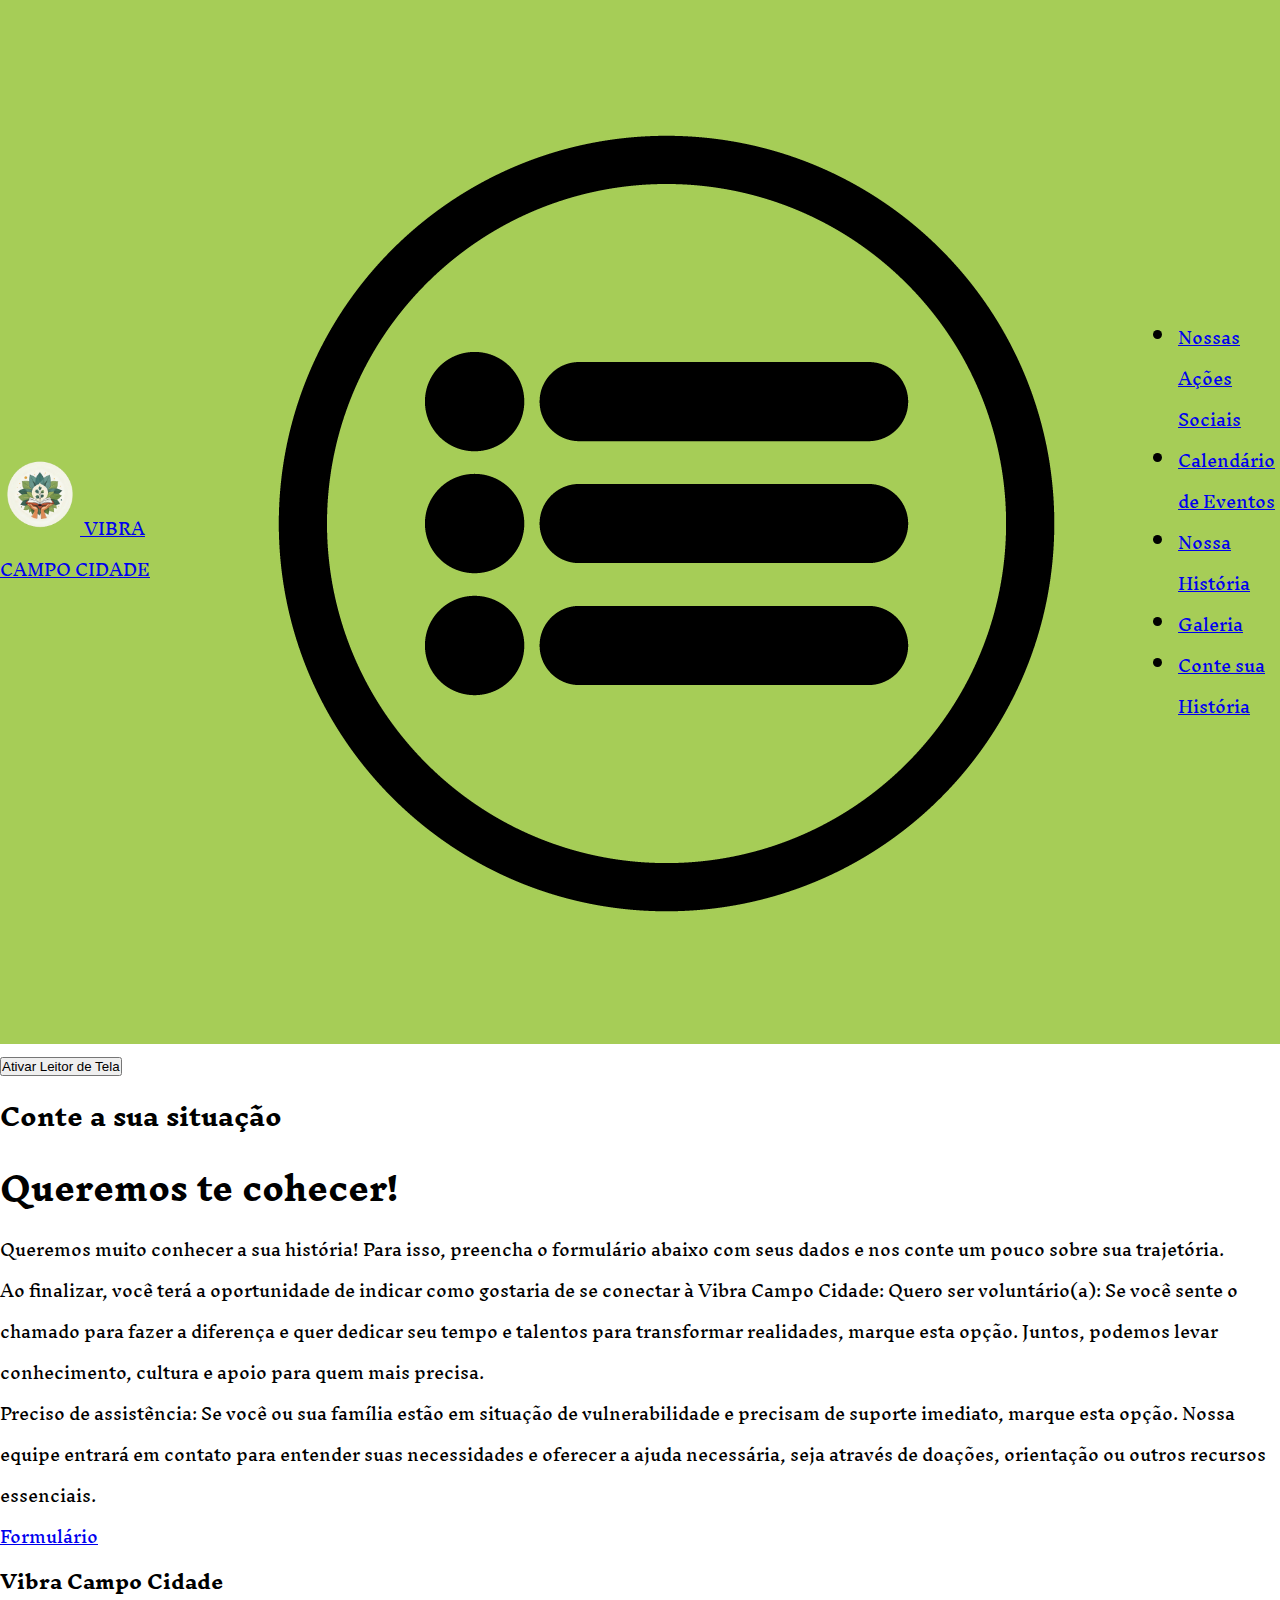
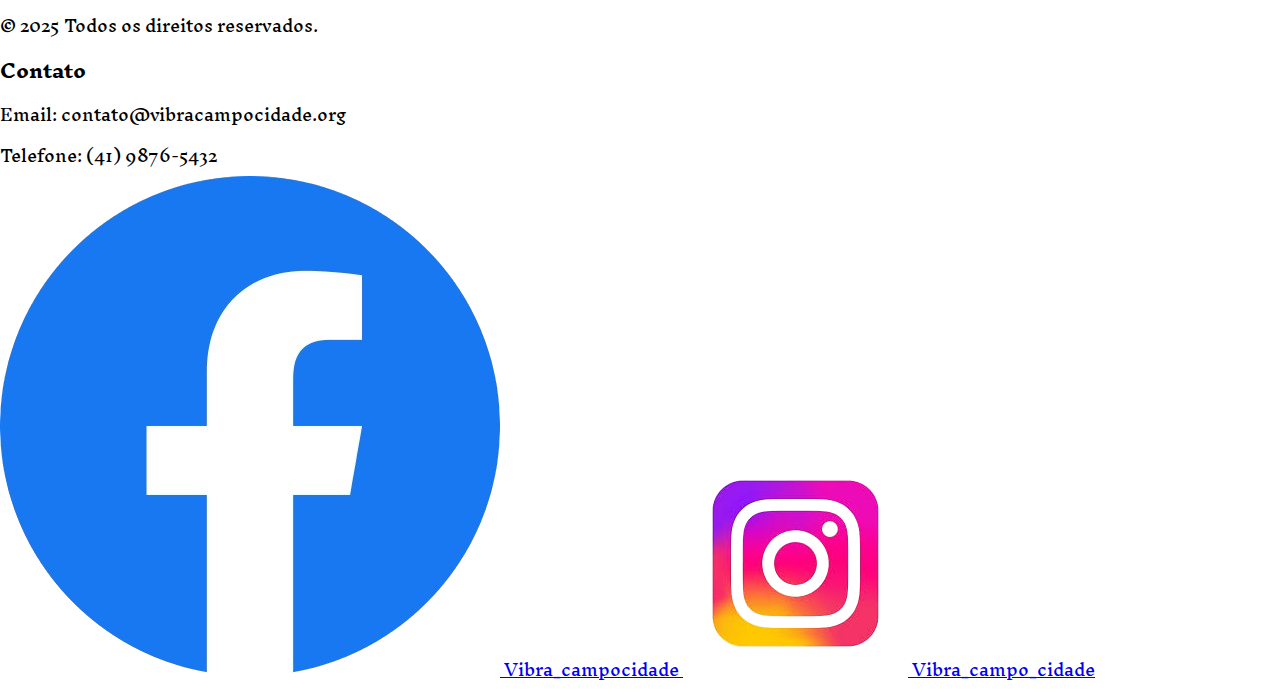
<file: conte-sua-historia.html>
<!DOCTYPE html>
<html lang="pt-br">

<head>
    <meta charset="UTF-8">
    <meta http-equiv="X-UA-Compatible" content="IE=edge">
    <meta name="viewport" content="width=device-width, initial-scale=1.0">
    <title>Calendário - Vibra Campo Cidade</title>
    <link rel="stylesheet" href="style.css">
    <link rel="preconnect" href="https://fonts.googleapis.com">
    <link rel="preconnect" href="https://fonts.gstatic.com" crossorigin>
    <link href="https://fonts.googleapis.com/css2?family=Inknut+Antiqua:wght@300;400;500;600;700;800;900&display=swap"
        rel="stylesheet">
    <link href="https://fonts.googleapis.com/css2?family=Playfair+Display:ital,wght@1,500&display=swap"
        rel="stylesheet">
    <link rel="stylesheet" href="style.css">
    <link rel="preconnect" href="https://fonts.googleapis.com">
    <link rel="preconnect" href="https://fonts.gstatic.com" crossorigin>
    <link href="https://fonts.googleapis.com/css2?family=Bebas+Neue&display=swap" rel="stylesheet">

</head>

<body>
    <header class="cabecalho">
        <a href="index.html">
            <img class="cabecalho-imagem" src="./img/logo.png" alt="logotipo VibraCampoCidade.png">
             <span class="titulo">VIBRA CAMPO CIDADE</span>
        </a>
        <img class="menu-icon" id="menuToggle" src="./img/—Pngtree— vector icon_3791388.png" alt="Ícone de Menu">

        <nav id="dropdownMenu" class="dropdown-menu">
            <ul>
                <li><a href="nossas-acoes.html" role="menuitem">Nossas Ações Sociais</a></li>
                <li><a href="calendario.html" role="menuitem">Calendário de Eventos</a></li>
                <li><a href="nossa-historia.html" role="menuitem">Nossa História</a></li>
                <li><a href="galeria.html" role="menuitem">Galeria</a></li>
                <li><a href="conte-sua-historia.html"role="menuitem">Conte sua História</a></li>
            </ul>
        </nav>
    </header>
    <button id="acessibilidadeBtn">
         <span>Ativar Leitor de Tela</span>
    </button>
    <main>
        <section class="conte-sua-historia-content">
            <h2 class="conte-sua-historia-title">Conte a sua situação</h2>
            <h1>Queremos te cohecer!</h1>
            <p>Queremos muito conhecer a sua história! Para isso, preencha o formulário abaixo com seus dados e nos conte um pouco sobre sua trajetória.</p>
            <p>
            Ao finalizar, você terá a oportunidade de indicar como gostaria de se conectar à Vibra Campo Cidade:

            Quero ser voluntário(a): Se você sente o chamado para fazer a diferença e quer dedicar seu tempo e talentos para transformar realidades, marque esta opção. Juntos, podemos levar conhecimento, cultura e apoio para quem mais precisa.</p>
            <p>Preciso de assistência: Se você ou sua família estão em situação de vulnerabilidade e precisam de suporte imediato, marque esta opção. Nossa equipe entrará em contato para entender suas necessidades e oferecer a ajuda necessária, seja através de doações, orientação ou outros recursos essenciais.</p>
            <a href="https://forms.gle/PtMqsp4tgjSkAkgz9" target="_blank">Formulário</a>
        </section>
    </main>
    <footer class="rodape">
        <div class="rodape-conteudo">
            <div class="rodape-secao">
                <h3>Vibra Campo Cidade</h3>
                <p>&copy; 2025 Todos os direitos reservados.</p>
            </div>
            <div class="rodape-secao">
                <h3>Contato</h3>
                <p>Email: contato@vibracampocidade.org</p>
                <p>Telefone: (41) 9876-5432</p>
                <div class="redes-sociais">
                 <a href="#" target="_blank"><img src="./img/icone-facebook.png" alt="Facebook">
                      <span>Vibra_campocidade</span>
                 </a>
            <a href="#" target="_blank"><img src="./img/icone-instagram.png" alt="Instagram">
                <span>Vibra_campo_cidade</span>
            </a>
                </div>
            </div>
        </div>
    </footer>
    <script src="script.js"></script>
</body>

</html>
</file>
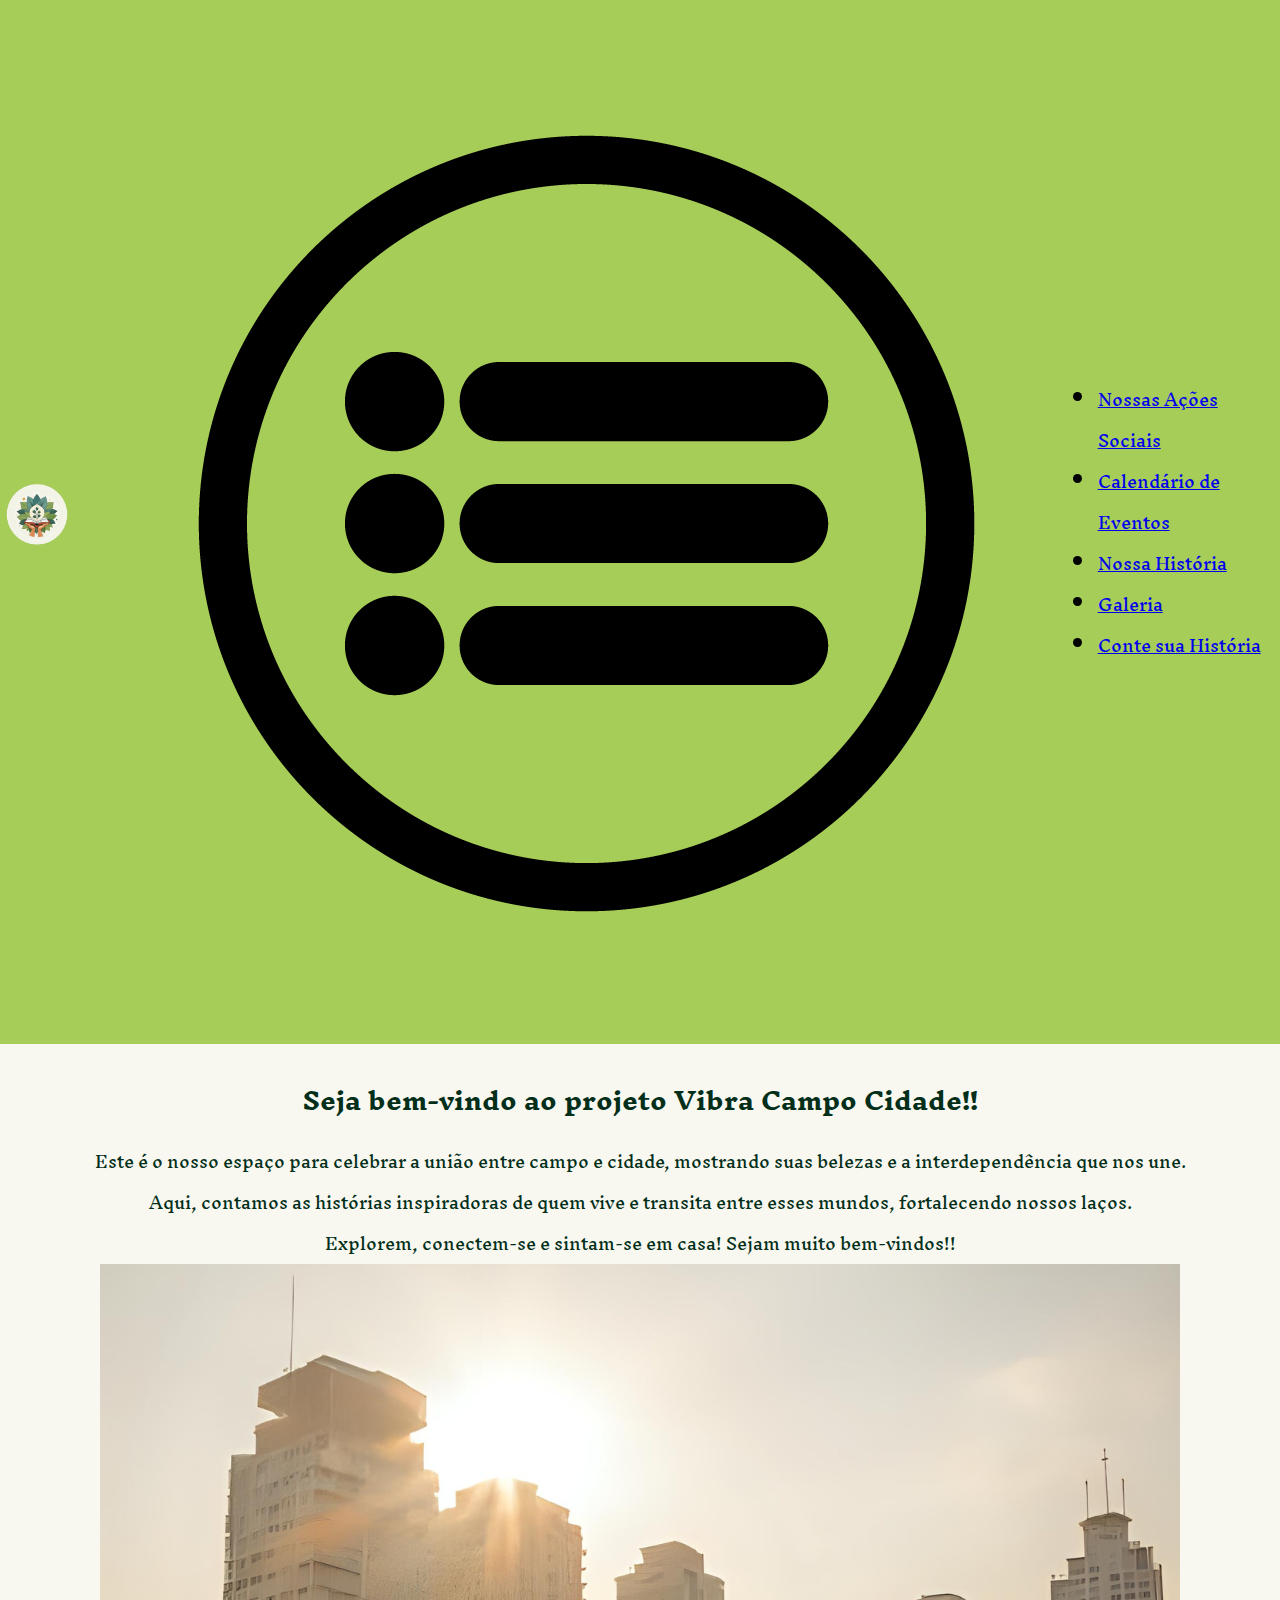
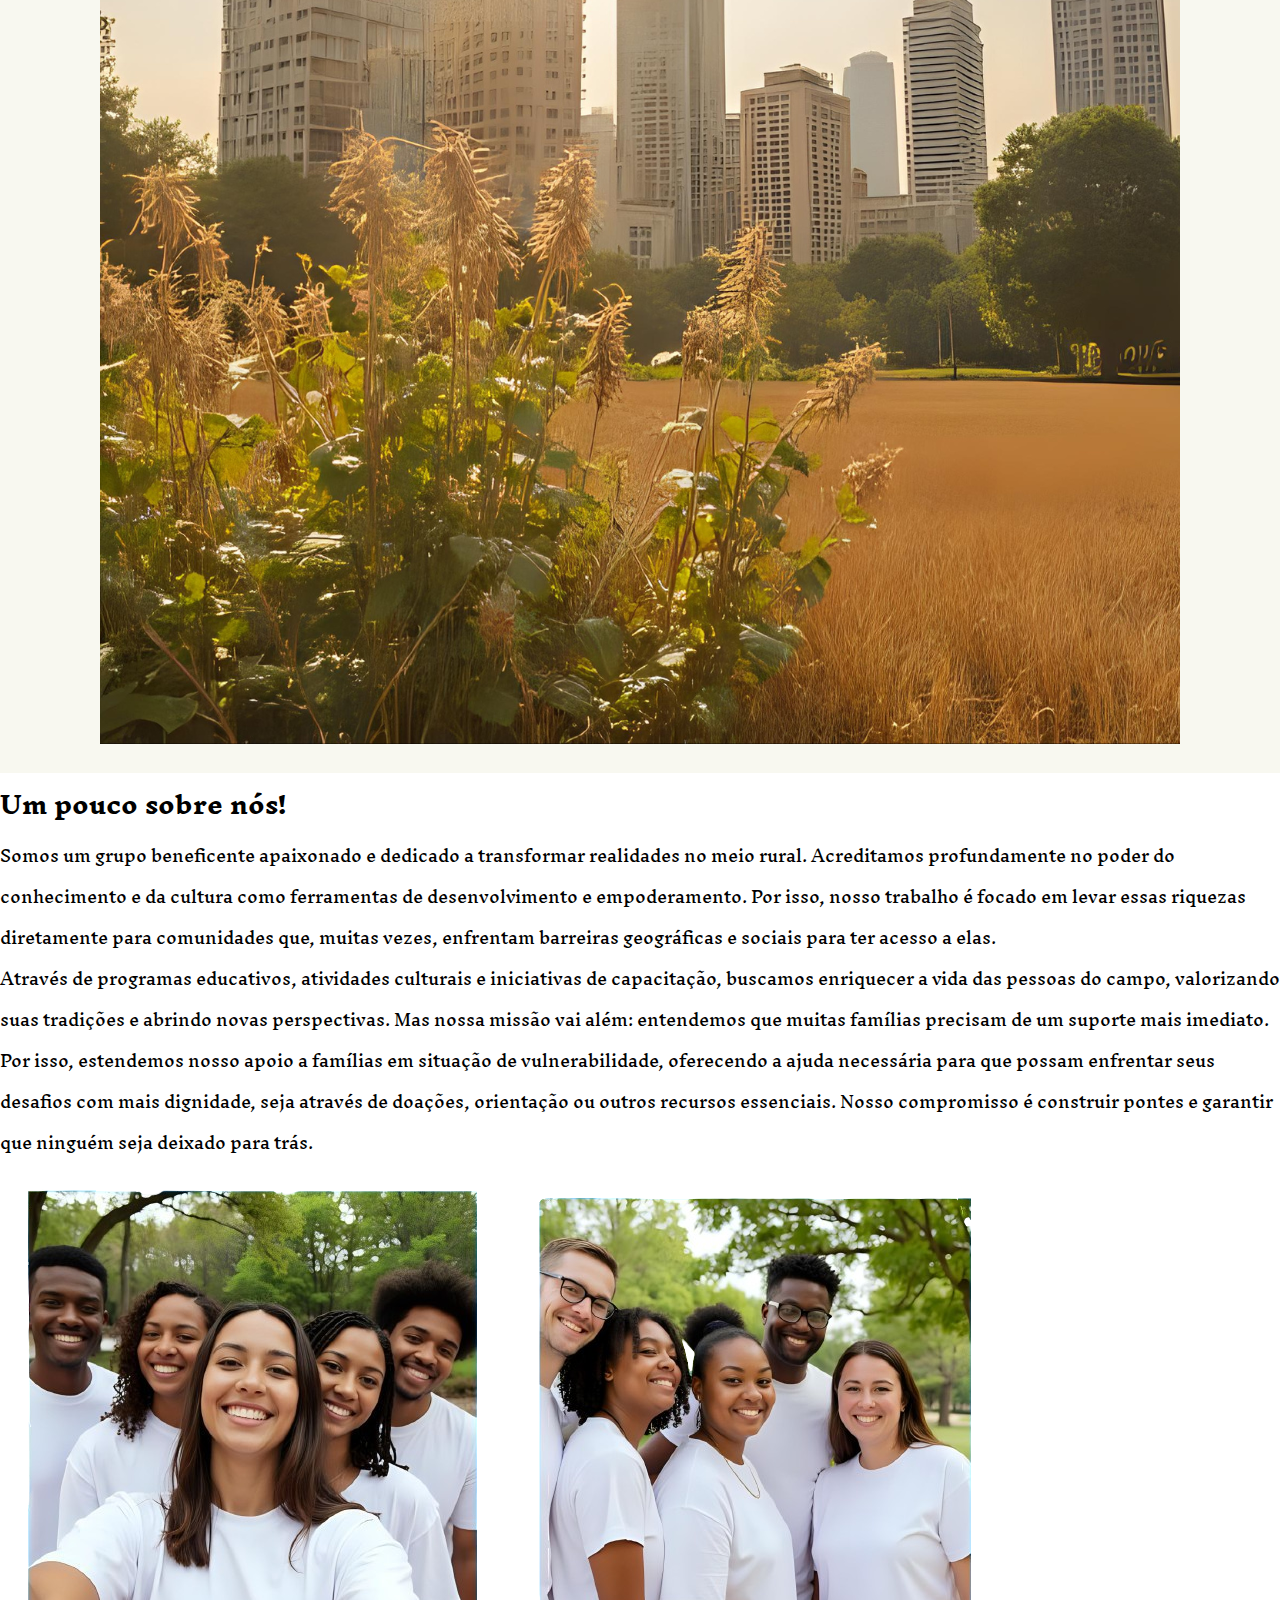
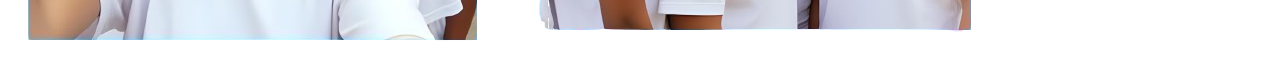
<file: index (1).html>
<!DOCTYPE html>
<html lang="pt-br">

<head>
    <meta charset="UTF-8">
    <meta http-equiv="X-UA-Compatible" content="IE=edge">
    <meta name="viewport" content="width=device-width, initial-scale=1.0">
    <title>Vibra Campo Cidade</title>
    <link rel="stylesheet" href="style.css">
    <link rel="preconnect" href="https://fonts.googleapis.com">
    <link rel="preconnect" href="https://fonts.gstatic.com" crossorigin>
    <link href="https://fonts.googleapis.com/css2?family=Inknut+Antiqua:wght@300;400;500;600;700;800;900&display=swap"
        rel="stylesheet">
    <link href="https://fonts.googleapis.com/css2?family=Playfair+Display:ital,wght@1,500&display=swap"
        rel="stylesheet">
</head>

<body>
  <header class="cabecalho">
      <a href="index.html"> 
          <img class="cabecalho-imagem" src="./img/logo.png" alt="logotipo VibraCampoCidade.png">
      </a>

      <img class="menu-icon" id="menuToggle" src="./img/—Pngtree— vector icon_3791388.png" alt="Ícone de Menu">

      <nav id="dropdownMenu" class="dropdown-menu">
          <ul>
              <li><a href="nossas-acoes.html">Nossas Ações Sociais</a></li>
              <li><a href="calendario.html">Calendário de Eventos</a></li>
              <li><a href="nossa-historia.html">Nossa História</a></li>
              <li><a href="galeria.html">Galeria</a></li>
              <li><a href="conte-sua-historia.html">Conte sua História</a></li>
          </ul>
      </nav>
  </header>
    <main>
        <section class="hazbin">
            <div class="main-content-wrapper">
                <div class="text-block">
                    <h2 class="VibraCampoCidade-title">Seja bem-vindo ao projeto Vibra Campo Cidade!!</h2>
                    <p class="VibraCampoCidade-um">Este é o nosso espaço para celebrar a união entre campo e cidade, mostrando suas belezas e a interdependência que nos une.</p>
                    <p class="VibraCampoCidade-title-um-e-meio">Aqui, contamos as histórias inspiradoras de quem vive e transita entre esses mundos, fortalecendo nossos laços.</p>
                    <p class="VibraCampoCidade-title-dois">Explorem, conectem-se e sintam-se em casa! Sejam muito bem-vindos!!</p>
                </div>
                <img class="paisagem1" src="./img/paisagem.png" alt="Paisagem de cidade e campo">
            </div>
        </section>

        <section class="Nos">
            <h2 class="Nostitulo">Um pouco sobre nós!</h2>
            <div class="nos-content-wrapper">
                <div class="nos-text-block">
                    <p class="Nostexto1">Somos um grupo beneficente apaixonado e dedicado a transformar realidades no meio rural. Acreditamos profundamente no poder do conhecimento e da cultura como ferramentas de desenvolvimento e empoderamento. Por isso, nosso trabalho é focado em levar essas riquezas diretamente para comunidades que, muitas vezes, enfrentam barreiras geográficas e sociais para ter acesso a elas.</p>
                    <p class="Nostexto2">Através de programas educativos, atividades culturais e iniciativas de capacitação, buscamos enriquecer a vida das pessoas do campo, valorizando suas tradições e abrindo novas perspectivas. Mas nossa missão vai além: entendemos que muitas famílias precisam de um suporte mais imediato.</p>
                    <p class="Nostexto3">Por isso, estendemos nosso apoio a famílias em situação de vulnerabilidade, oferecendo a ajuda necessária para que possam enfrentar seus desafios com mais dignidade, seja através de doações, orientação ou outros recursos essenciais. Nosso compromisso é construir pontes e garantir que ninguém seja deixado para trás.</p>
                </div>
                <div class="nos-images-block">
                    <img class="pessoas" src="./img/pessoas.png" alt="Pessoas sorrindo">
                    <img class="pessoas1" src="./img/pessoas1.png" alt="Pessoas sorrindo">
                </div>
            </div>
        </section>
    </main>
    <script src="script.js"></script>
</body>
</html>
</file>
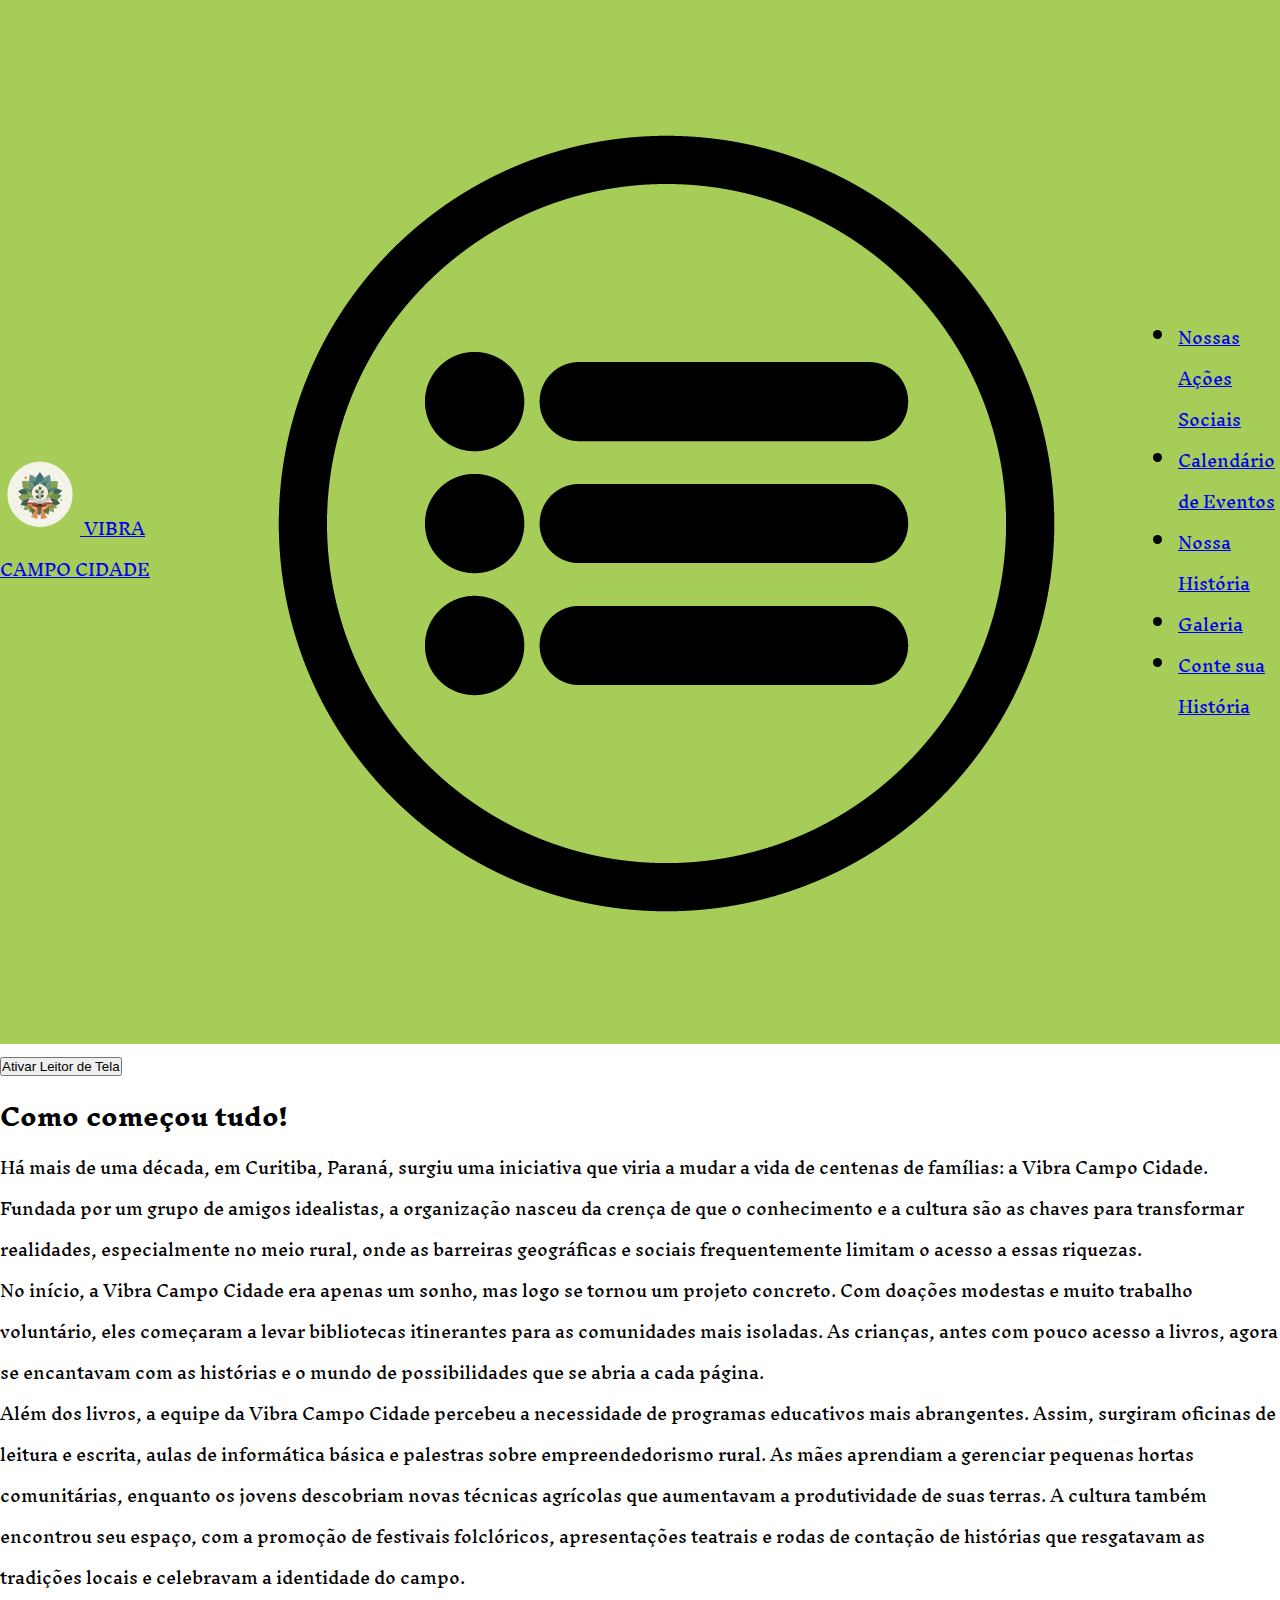
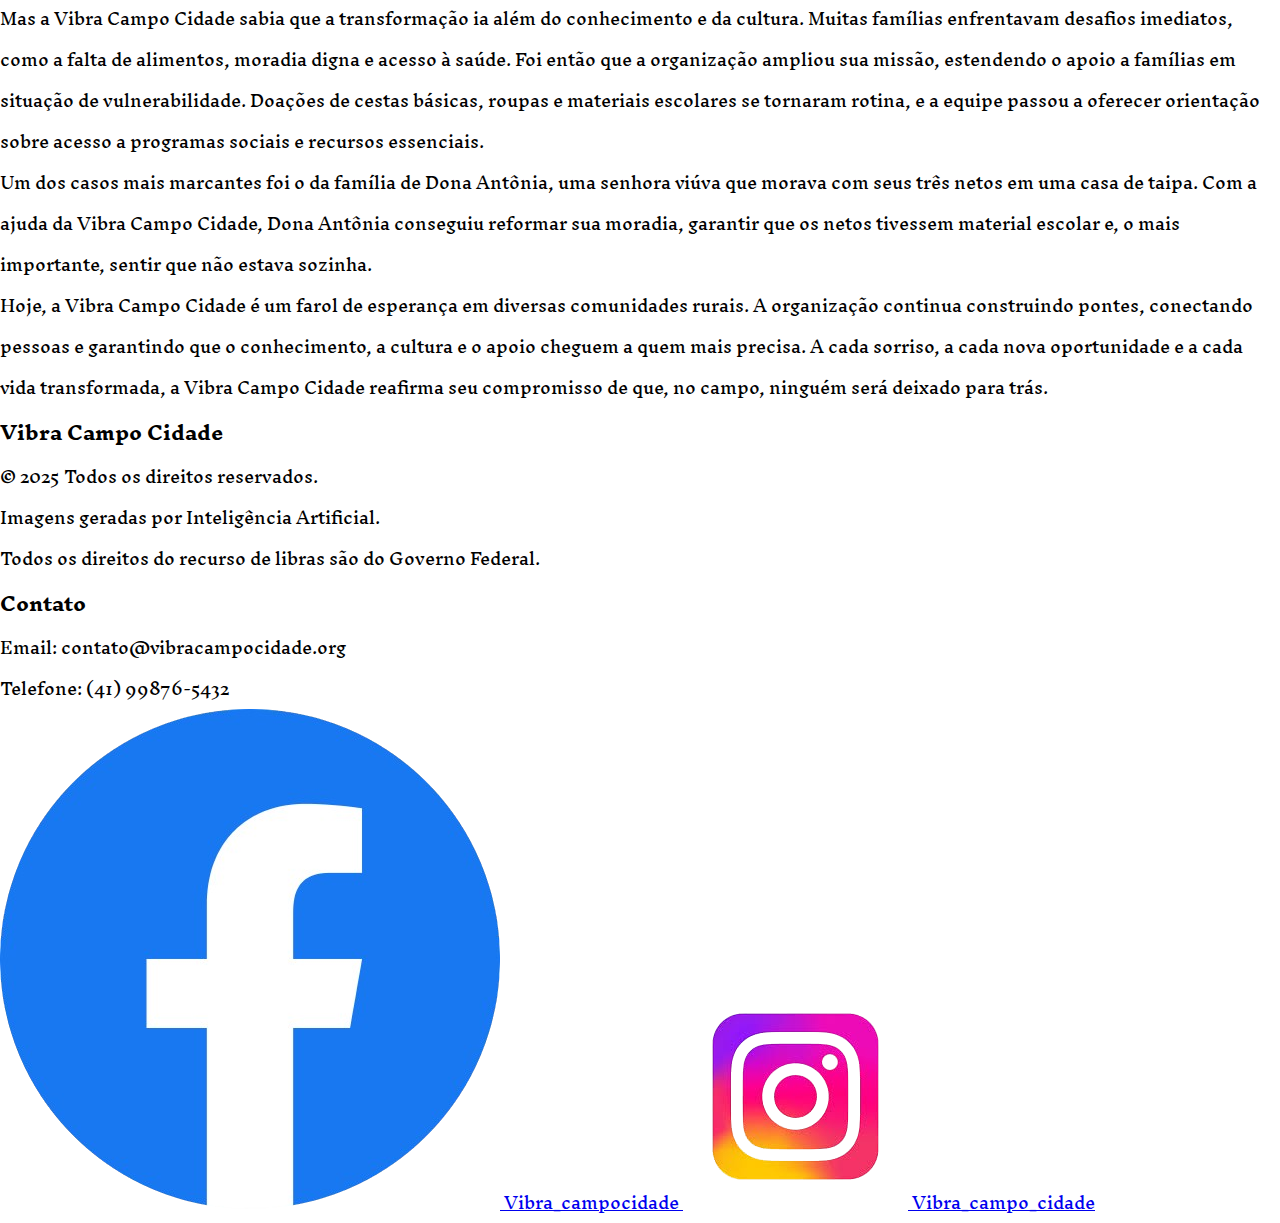
<file: nossa-historia.html>
<!DOCTYPE html>
<html lang="pt-br">

<head>
  <meta charset="UTF-8">
  <meta http-equiv="X-UA-Compatible" content="IE=edge">
  <meta name="viewport" content="width=device-width, initial-scale=1.0">
  <title>Nossa História- Vibra Campo Cidade</title>
  <link rel="stylesheet" href="style.css">
  <link rel="preconnect" href="https://fonts.googleapis.com">
  <link rel="preconnect" href="https://fonts.gstatic.com" crossorigin>
  <link href="https://fonts.googleapis.com/css2?family=Inknut+Antiqua:wght@300;400;500;600;700;800;900&display=swap"
    rel="stylesheet">
  <link href="https://fonts.googleapis.com/css2?family=Playfair+Display:ital,wght@1,500&display=swap" rel="stylesheet">
  <link rel="stylesheet" href="style.css">
  <link rel="preconnect" href="https://fonts.googleapis.com">
  <link rel="preconnect" href="https://fonts.gstatic.com" crossorigin>
  <link href="https://fonts.googleapis.com/css2?family=Bebas+Neue&display=swap" rel="stylesheet">
</head>

<body>
  <header class="cabecalho">
    <a href="index.html">
      <img class="cabecalho-imagem" src="./img/logo.png" alt="logotipo VibraCampoCidade.png">
      <span class="titulo">VIBRA CAMPO CIDADE</span>
    </a>
    <img class="menu-icon" id="menuToggle" src="./img/—Pngtree— vector icon_3791388.png" alt="Ícone de Menu">

    <nav id="dropdownMenu" class="dropdown-menu">
      <ul>
        <li><a href="nossas-acoes.html" role="menuitem">Nossas Ações Sociais</a></li>
        <li><a href="calendario.html" role="menuitem">Calendário de Eventos</a></li>
        <li><a href="nossa-historia.html" role="menuitem">Nossa História</a></li>
        <li><a href="galeria.html" role="menuitem">Galeria</a></li>
        <li><a href="conte-sua-historia.html" role="menuitem">Conte sua História</a></li>
      </ul>
    </nav>
  </header>
  <button id="acessibilidadeBtn">
    <span>Ativar Leitor de Tela</span>
  </button>
  <main>
    <section class="nossas-hitoria-content">
      <h2 class="nossas-historia-title">Como começou tudo!</h2>
      <p>Há mais de uma década, em Curitiba, Paraná, surgiu uma iniciativa que viria a mudar a vida de centenas de
        famílias: a Vibra Campo Cidade. Fundada por um grupo de amigos idealistas, a organização nasceu da
        crença de que o conhecimento e a cultura são as chaves para transformar realidades, especialmente no
        meio rural, onde as barreiras geográficas e sociais frequentemente limitam o acesso a essas riquezas.
      </p>
      <p>No início, a Vibra Campo Cidade era apenas um sonho, mas logo se tornou um projeto concreto. Com doações
        modestas e muito trabalho voluntário, eles começaram a levar bibliotecas itinerantes para as comunidades
        mais isoladas. As crianças, antes com pouco acesso a livros, agora se encantavam com as histórias e o
        mundo de possibilidades que se abria a cada página.</p>
      <p>Além dos livros, a equipe da Vibra Campo Cidade percebeu a necessidade de programas educativos mais
        abrangentes. Assim, surgiram oficinas de leitura e escrita, aulas de informática básica e palestras
        sobre empreendedorismo rural. As mães aprendiam a gerenciar pequenas hortas comunitárias, enquanto os
        jovens descobriam novas técnicas agrícolas que aumentavam a produtividade de suas terras. A cultura
        também encontrou seu espaço, com a promoção de festivais folclóricos, apresentações teatrais e rodas de
        contação de histórias que resgatavam as tradições locais e celebravam a identidade do campo.</p>
      <p>Mas a Vibra Campo Cidade sabia que a transformação ia além do conhecimento e da cultura. Muitas famílias
        enfrentavam desafios imediatos, como a falta de alimentos, moradia digna e acesso à saúde. Foi então que
        a organização ampliou sua missão, estendendo o apoio a famílias em situação de vulnerabilidade. Doações
        de cestas básicas, roupas e materiais escolares se tornaram rotina, e a equipe passou a oferecer
        orientação sobre acesso a programas sociais e recursos essenciais.</p>
      <p>Um dos casos mais marcantes foi o da família de Dona Antônia, uma senhora viúva que morava com seus três
        netos em uma casa de taipa. Com a ajuda da Vibra Campo Cidade, Dona Antônia conseguiu reformar sua
        moradia, garantir que os netos tivessem material escolar e, o mais importante, sentir que não estava
        sozinha.</p>
      <p>Hoje, a Vibra Campo Cidade é um farol de esperança em diversas comunidades rurais. A organização continua
        construindo pontes, conectando pessoas e garantindo que o conhecimento, a cultura e o apoio cheguem a
        quem mais precisa. A cada sorriso, a cada nova oportunidade e a cada vida transformada, a Vibra Campo
        Cidade reafirma seu compromisso de que, no campo, ninguém será deixado para trás.</p>
    </section>
  </main>
  <footer class="rodape">
    <div class="rodape-conteudo">
      <div class="rodape-secao">
        <h3>Vibra Campo Cidade</h3>
        <p>&copy; 2025 Todos os direitos reservados.</p>
        <p> Imagens geradas por Inteligência Artificial.</p>
        <p> Todos os direitos do recurso de libras são do Governo Federal.</p>
      </div>
      <div class="rodape-secao">
        <h3>Contato</h3>
        <p>Email: contato@vibracampocidade.org</p>
        <p>Telefone: (41) 99876-5432</p>
        <div class="redes-sociais">
          <a href="#" target="_blank"><img src="./img/icone-facebook.png" alt="Facebook">
            <span>Vibra_campocidade</span>
          </a>
          <a href="#" target="_blank"><img src="./img/icone-instagram.png" alt="Instagram">
            <span>Vibra_campo_cidade</span>
          </a>
        </div>
      </div>
    </div>
  </footer>
  <div vw class="enabled">
    <div vw-access-button class="active"></div>
    <div vw-plugin-wrapper>
      <div class="vw-plugin-top-wrapper"></div>
    </div>
  </div>
  <script src="https://vlibras.gov.br/app/vlibras-plugin.js"></script>
  <script>
    new window.VLibras.Widget('https://vlibras.gov.br/app');
  </script>
  <script src="script.js"></script>
</body>

</html>
</file>
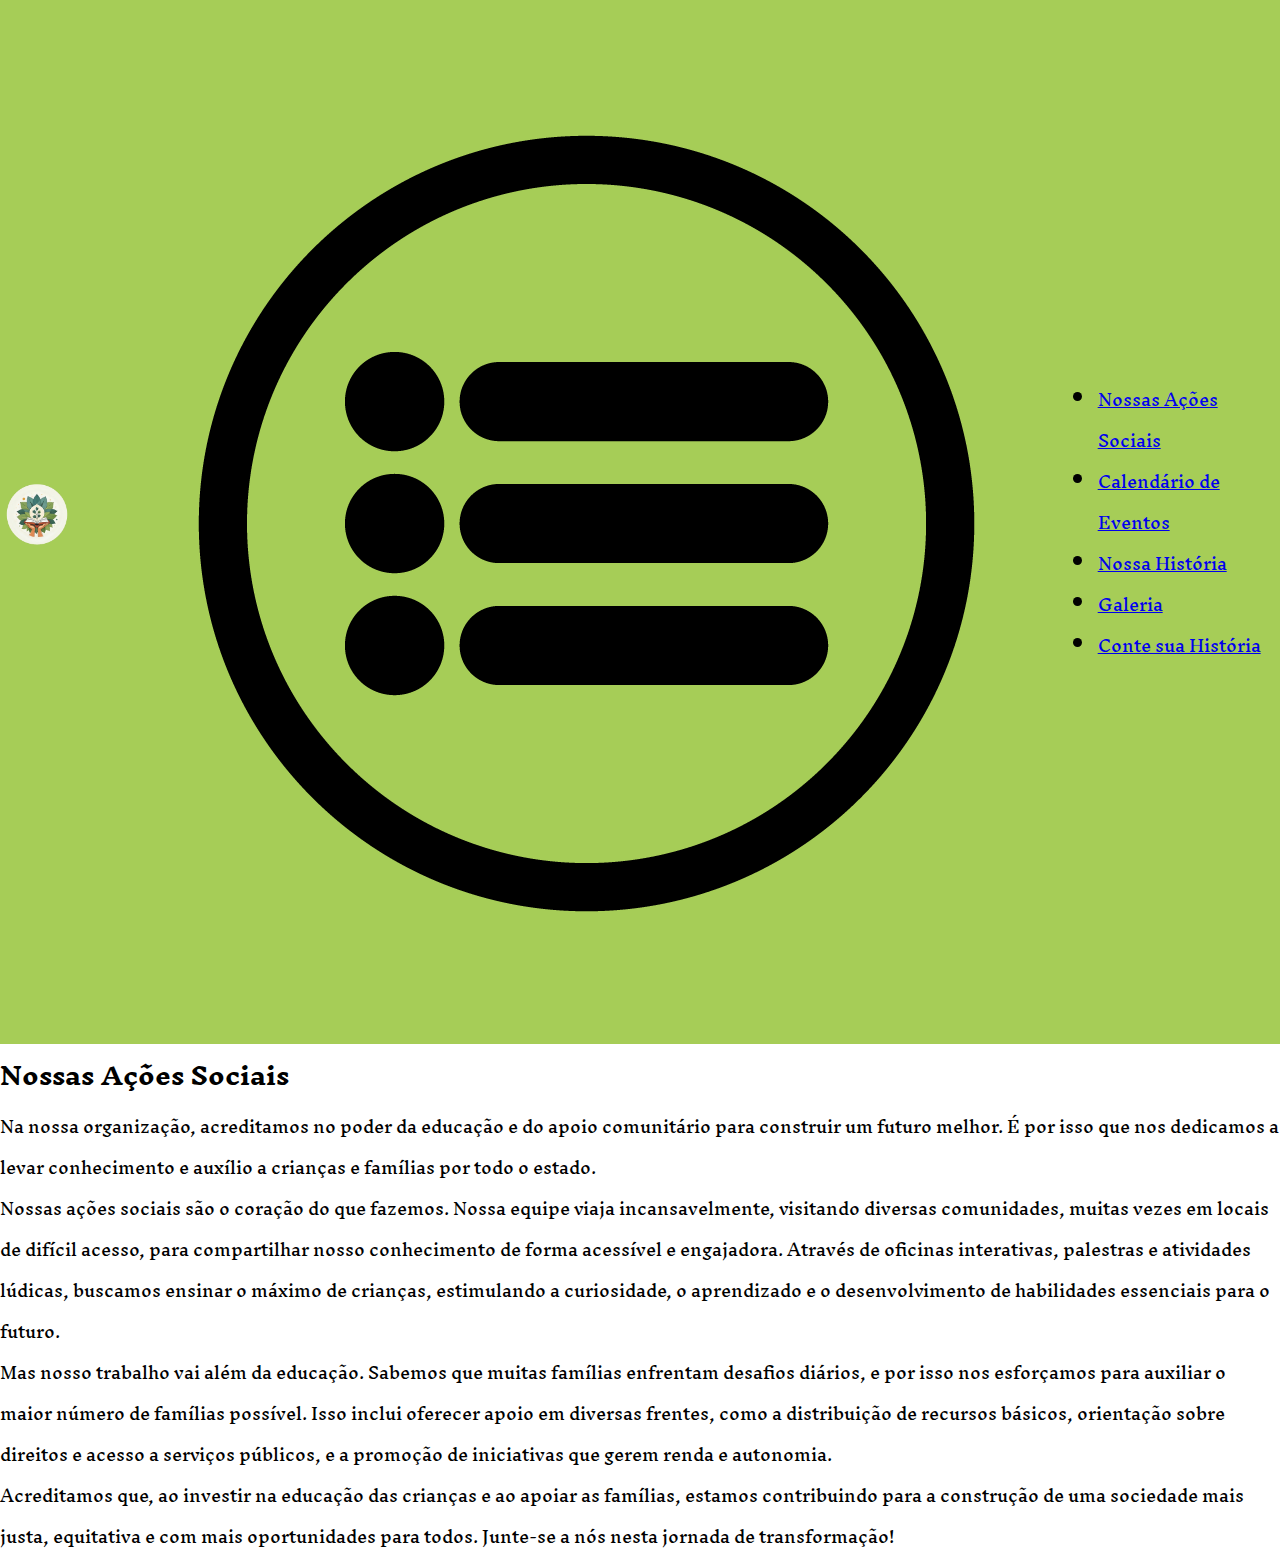
<file: nossas-acoes.html>
<!DOCTYPE html>
<html lang="pt-br">
<head>
    <meta charset="UTF-8">
    <meta http-equiv="X-UA-Compatible" content="IE=edge">
    <meta name="viewport" content="width=device-width, initial-scale=1.0">
    <title>Nossas Ações Sociais - Vibra Campo Cidade</title> <link rel="stylesheet" href="style.css">
    <link rel="preconnect" href="https://fonts.googleapis.com">
    <link rel="preconnect" href="https://fonts.gstatic.com" crossorigin>
    <link href="https://fonts.googleapis.com/css2?family=Inknut+Antiqua:wght@300;400;500;600;700;800;900&display=swap"
        rel="stylesheet">
    <link href="https://fonts.googleapis.com/css2?family=Playfair+Display:ital,wght@1,500&display=swap"
        rel="stylesheet">
</head>
<body>
    <header class="cabecalho">
         <a href="index.html"> 
        <img class="cabecalho-imagem" src="./img/logo.png" alt="logotipo VibraCampoCidade.png">
             </a>

        <img class="menu-icon" id="menuToggle" src="./img/—Pngtree— vector icon_3791388.png" alt="Ícone de Menu">

        <nav id="dropdownMenu" class="dropdown-menu">
            <ul>
                <li><a href="nossas-acoes.html">Nossas Ações Sociais</a></li>
                <li><a href="calendario.html">Calendário de Eventos</a></li>
                <li><a href="nossa-historia.html">Nossa História</a></li>
                <li><a href="galeria.html">Galeria</a></li>
                <li><a href="conte-sua-historia.html">Conte sua História</a></li>
            </ul>
        </nav>
    </header>

    <main>
        <section class="nossas-acoes-sociais-content"> 
            <h2 class="nossas-acoes-sociais-title">Nossas Ações Sociais</h2>
            <p> Na nossa organização, acreditamos no poder da educação e do apoio comunitário para construir um futuro
                melhor. É por isso que nos dedicamos a levar conhecimento e auxílio a crianças e famílias por todo o
                estado.</p>
            <p>Nossas ações sociais são o coração do que fazemos. Nossa equipe viaja incansavelmente, visitando diversas
                comunidades, muitas vezes em locais de difícil acesso, para compartilhar nosso conhecimento de forma
                acessível e engajadora. Através de oficinas interativas, palestras e atividades lúdicas, buscamos
                ensinar o máximo de crianças, estimulando a curiosidade, o aprendizado e o desenvolvimento de
                habilidades essenciais para o futuro.</p>
            <p>Mas nosso trabalho vai além da educação. Sabemos que muitas famílias enfrentam desafios diários, e por
                isso nos esforçamos para auxiliar o maior número de famílias possível. Isso inclui oferecer apoio em
                diversas frentes, como a distribuição de recursos básicos, orientação sobre direitos e acesso a serviços
                públicos, e a promoção de iniciativas que gerem renda e autonomia.</p>
            <p>Acreditamos que, ao investir na educação das crianças e ao apoiar as famílias, estamos contribuindo para
                a construção de uma sociedade mais justa, equitativa e com mais oportunidades para todos. Junte-se a nós
                nesta jornada de transformação!</p>
        </section>
    </main>
    <script src="script.js"></script>
</body>

</html>
</file>
<file: style.css>
* {
    margin: 0;
    padding: 0;
    box-sizing: border-box;
}

.cabecalho {
    background-color: #A6CD57;
    color: #010101;
    display: flex;
    justify-content: space-around;
    align-items: center; 
    padding: 10px 0; 
}

.cabecalho-imagem {
    width: 80px; 
    height: auto; 
    max-width: 100%; 
    margin: 0 px;
    padding: 0px 0; 
}

  .menu {
      display: inline-block; /* Permite que os itens fiquem lado a lado */
    width: 80px; 
    height: auto; 
    max-width: 100%;
      margin: 0 px;
      padding: 0px 0; 
      color: inherit; /* Herda a cor do texto do .cabecalho */
  }
.hazbin {
    background-image: linear-gradient(#F8F8F0, #F8F8F0);
    color: #032F1A;
    display: flex;
    justify-content: center;
    align-items: center;
    padding: 15px 0;
    min-height: 200px; /* Adicionei uma altura mínima para visualização */
    text-align: center;
}
body{
  font-family: "Inknut Antiqua", serif;
  }

.morador-pet{
  width: 10%;
  padding: 0 20px;
}

.VibraCampoCidade-title{
  padding: 10px 20px ;
}
.hazbin-title-um{
  padding:0 20px;
}
.hazbin-title-dois{
     padding:10px 20px;
}

.morador-imagem{
  width: 225px;
}

.insta-imagem{
  width: 25px;
}

.tiktok-imagem{
  width: 40px;
}

.email-imagem{
  width: 40px;
}
</file>
